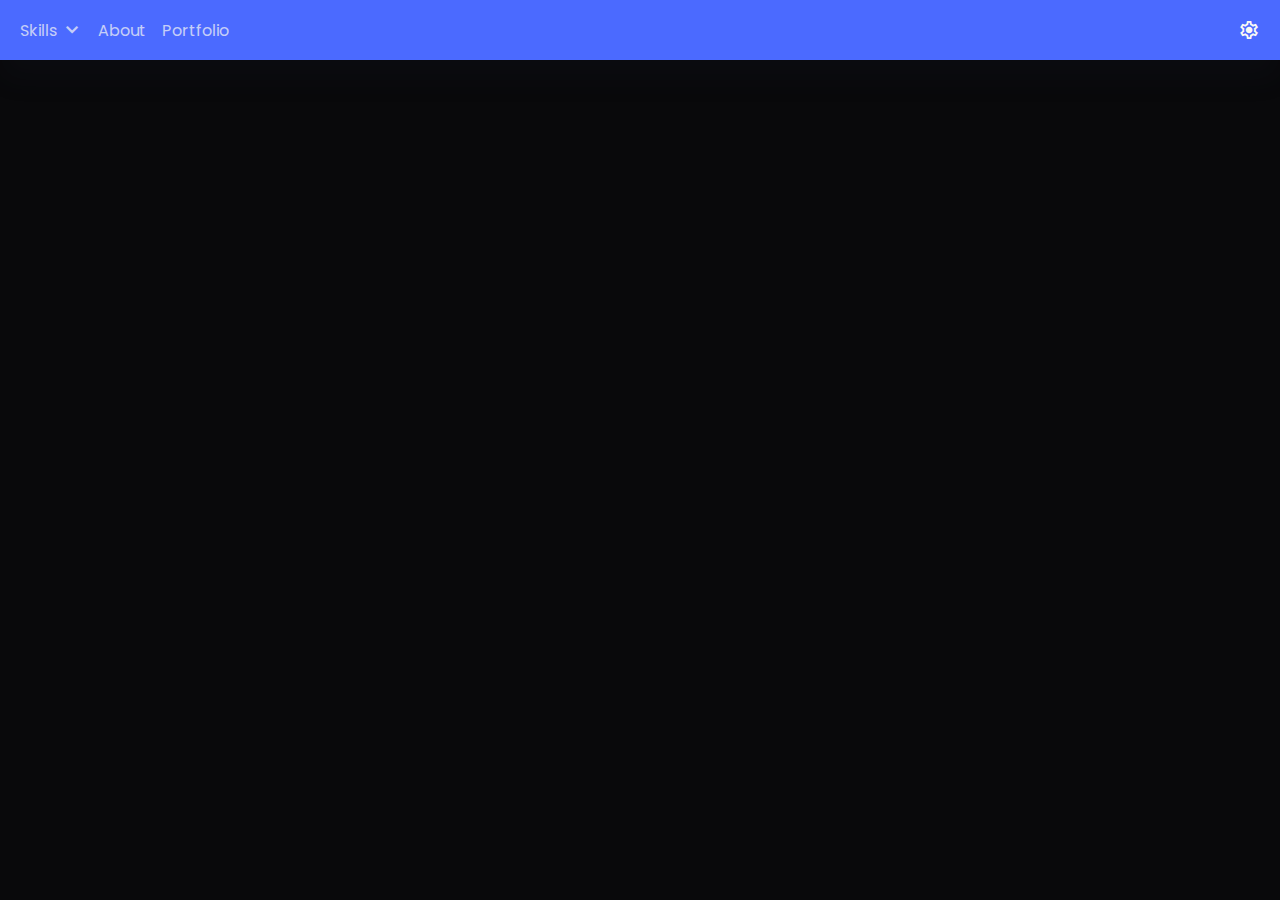
<file: navBars/index.html>
<!DOCTYPE html>
<html lang="en">
  <head>
    <meta charset="UTF-8" />
    <meta http-equiv="X-UA-Compatible" content="IE=edge" />
    <meta name="viewport" content="width=device-width, initial-scale=1.0" />
    <link
      rel="stylesheet"
      href="https://fonts.googleapis.com/css2?family=Material+Symbols+Outlined:opsz,wght,FILL,GRAD@24,400,1,0"
    />
    <link rel="preconnect" href="https://fonts.googleapis.com" />
    <link rel="preconnect" href="https://fonts.gstatic.com" crossorigin />
    <link
      href="https://fonts.googleapis.com/css2?family=Poppins:wght@400;500;600&display=swap"
      rel="stylesheet"
    />
    <link rel="stylesheet" href="styles.css" />
    <title>Dropdown 6</title>
  </head>
  <body>
    <nav>
      <a
        class="dropdown-button"
        onmouseenter="toggleMenuOpen(true)"
        onmouseleave="toggleMenuOpen(false)"
      >
        Skills
        <span class="material-symbols-outlined"> expand_more </span>
      </a>
      <a> About </a>
      <a> Portfolio </a>
      <span class="material-symbols-outlined"> settings </span>
    </nav>
    <div
      onmouseenter="toggleMenuOpen(true)"
      onmouseleave="toggleMenuOpen(false)"
      class="menu"
    >
      <div class="menu-buttons">
        <button class="active" onclick="toggleMenuBlock(this, 0)">
          <span class="material-symbols-outlined"> deployed_code </span>
          Coding
        </button>
        <button onclick="toggleMenuBlock(this, 1)">
          <span class="material-symbols-outlined"> palette </span> Design
        </button>
        <button onclick="toggleMenuBlock(this, 2)">
          <span class="material-symbols-outlined"> dns </span> DevOps
        </button>
      </div>
      <div id="menuContent" class="menu-content">
        <div class="menu-block">
          <p>React</p>
          <p>HTML</p>
          <p>CSS</p>
          <p>JavaScript</p>
          <p>TypeScript</p>
          <p>ECMAScript</p>
          <p>Vue</p>
          <p>Svelte</p>
          <p>Angular</p>
        </div>
        <div class="menu-block">
          <p>Figma</p>
          <p>Photoshop</p>
          <p>Adobe XD</p>
          <p>Sketch</p>
          <p>InVision</p>
          <p>EdrawMax</p>
          <p>After Effects</p>
          <p>Jitter</p>
          <p>Spline</p>
        </div>
        <div class="menu-block">
          <p>Netlify</p>
          <p>Vercel</p>
          <p>Heroku</p>
          <p>GitHub</p>
          <p>Bit Bucket</p>
          <p>npm</p>
        </div>
      </div>
    </div>
    <script src="main.js"></script>
  </body>
</html>
</file>
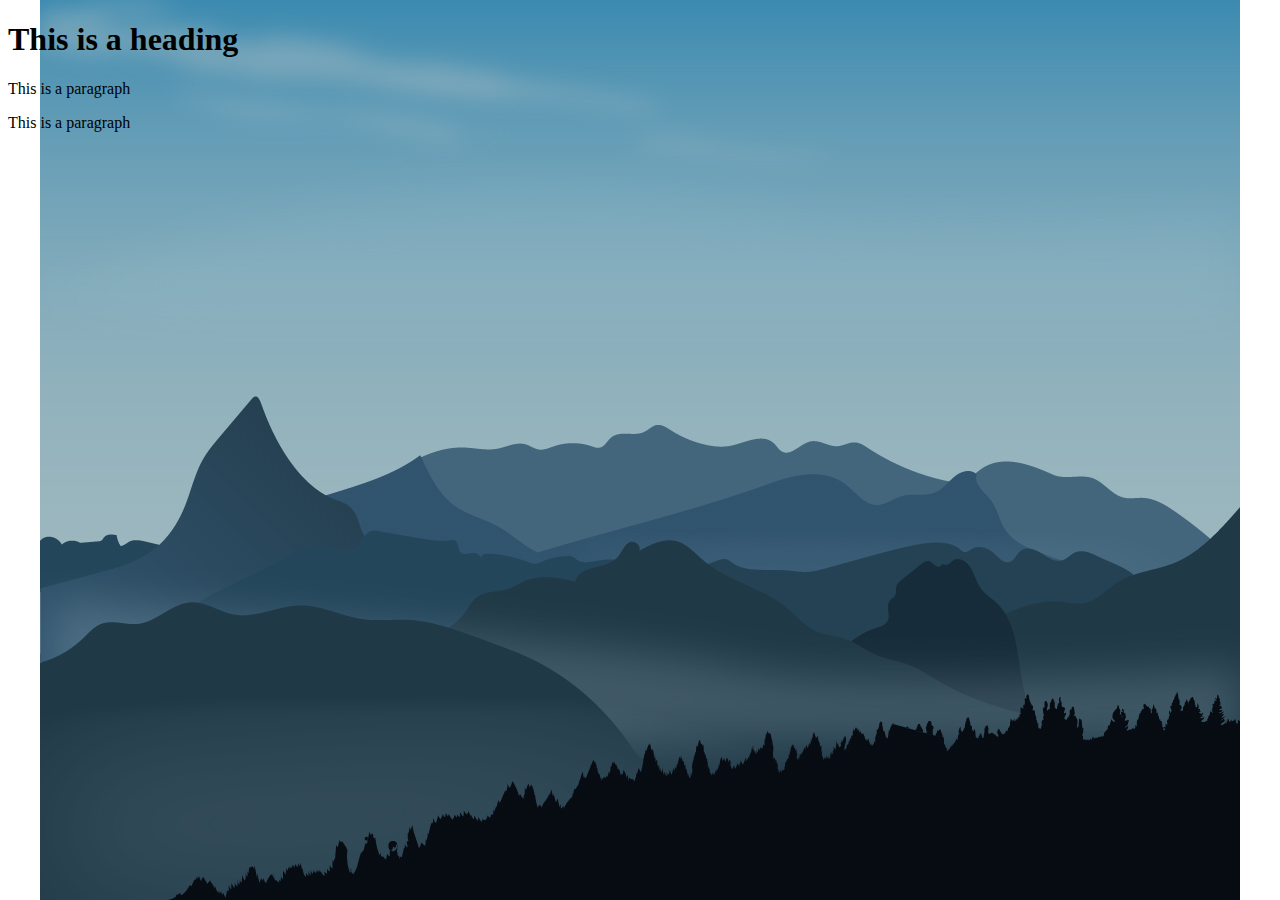
<file: Note/index.html>
<!DOCTYPE html>
<html lang="en">
<head>
    <meta charset="UTF-8">
    <meta name="viewport" content="width=device-width, initial-scale=1.0">
    <title>Document</title>
    <style>
        body {
          background-image: url("/Note/bg.jpg");
          
        background-repeat
        : 
        no-repeat
        ;
          
        background-position
        : 
        top center
        ;
        }
        </style>
</head>
<body>
    <h1>This is a heading</h1>
    <p>This is a paragraph</p>
    <p>This is a paragraph</p>
  </body>
</html>
</file>
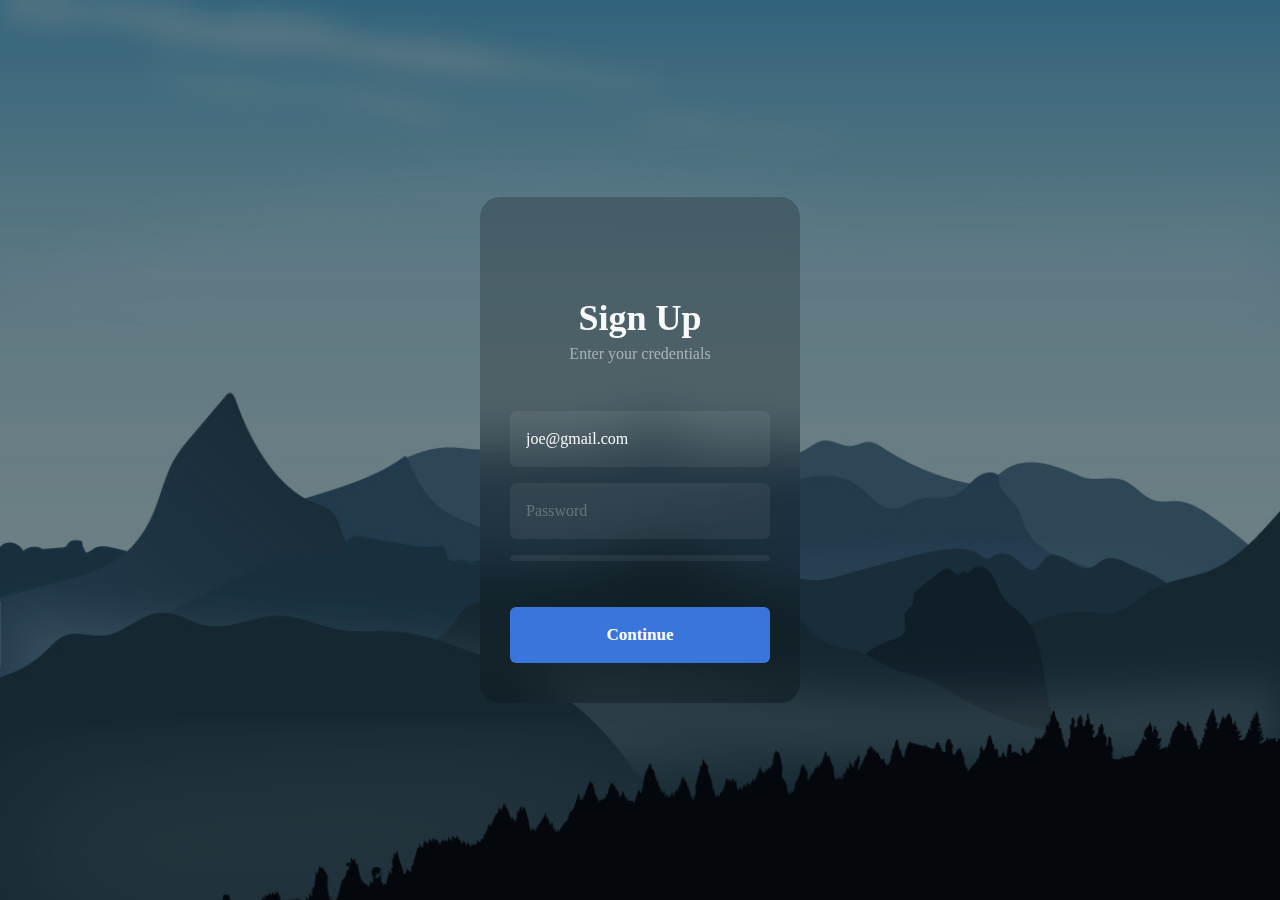
<file: SignUp/index.html>
<!DOCTYPE html>
<html lang="en">
  <head>
    <title>Signups</title>
    <link rel="stylesheet" href="styles.css" />
  </head>
  <body>
    <div class="login-card">
      <h2>Sign Up</h2>
      <h3>Enter your credentials</h3>
      <form class="login-form">
        <input
          autocomplete="off"
          spellcheck="false"
          class="control"
          type="email"
          placeholder="Email"
          value="joe@gmail.com"
        />
        <input
          spellcheck="false"
          class="control"
          id="password"
          type="password"
          placeholder="Password"
          oninput="handleChange()"
        />
        <div id="bars">
          <div></div>
        </div>
        <div class="strength" id="strength"></div>
        <button class="control" type="button">Continue</button>
      </form>
    </div>
    <script type="text/javascript" src="main.js"></script>
  </body>
</html>
</file>
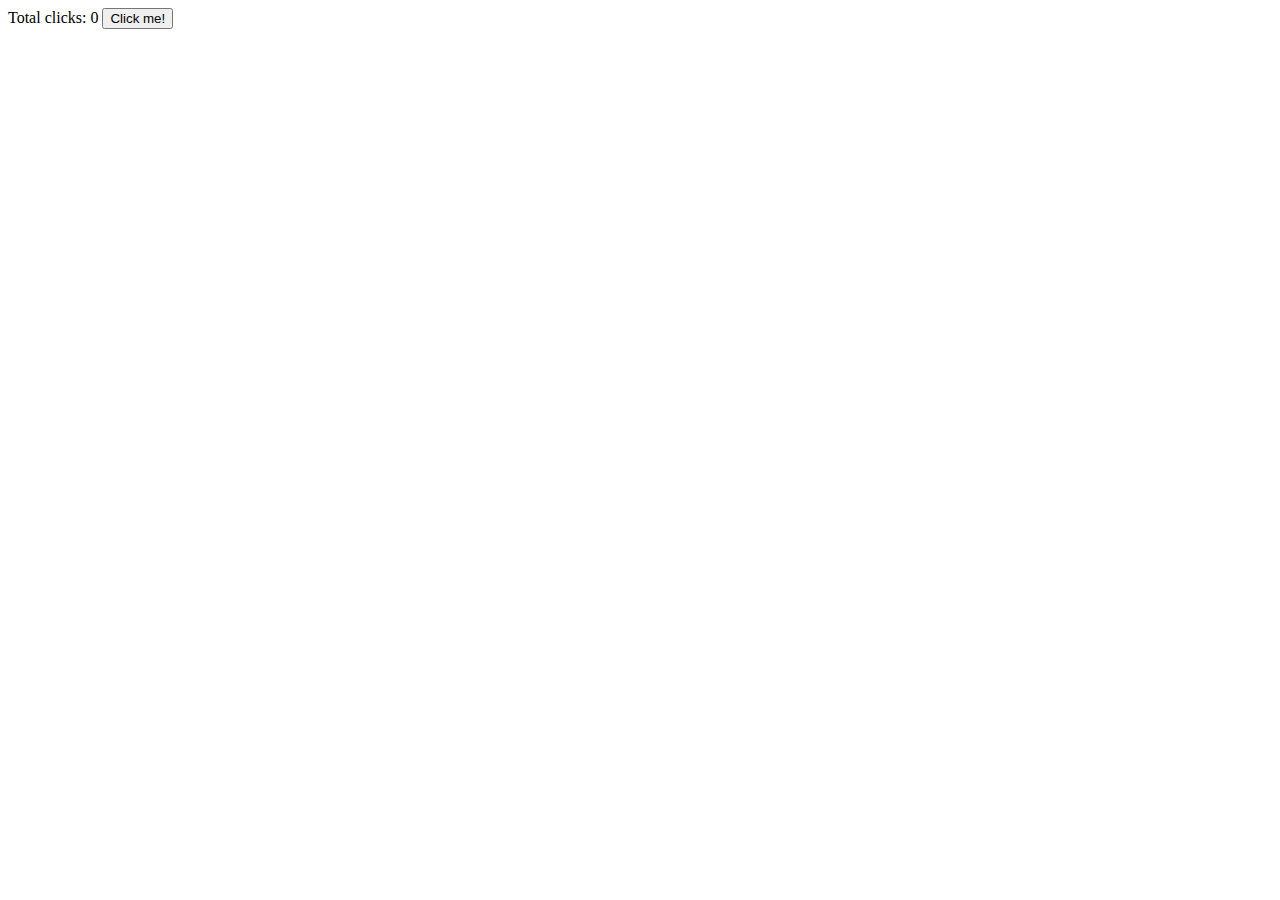
<file: ReactJS로 영화 웹 서비스 만들기/vanilla.html>
<!DOCTYPE html>
<html lang="en">
<head>
    <meta charset="UTF-8">
    <meta name="viewport" content="width=device-width, initial-scale=1.0">
    <title>Practice</title>
</head>
<body>
    <span>Total clicks: 0</span>
    <button id="btn">Click me!</button>
    <script>
        let count = 0;
        const btn = document.getElementById("btn");
        const span = document.querySelector("span");
        function handleClick() {
            count = count + 1;
            span.innerText = `Total clicks: ${count}`;
        }
        btn.addEventListener("click", handleClick);

    </script>
</body>
</html>
</file>
<file: navBars/styles.css>
* {
    box-sizing: border-box;
  }
  
  body {
    margin: 0;
    background: #09090b;
    color: #faf9f5;
    height: 100vh;
    overflow-x: hidden;
    font-family: "Euclid Circular A", "Poppins";
  }
  
  :root {
    --color-primary: #4b6aff;
    --sidebar-width: 150px;
    --menu-height: 140px;
  }
  
  nav {
    position: relative;
    z-index: 2;
    display: flex;
    align-items: center;
    padding: 0 20px;
    background: var(--color-primary);
    width: 100%;
    height: 60px;
    box-shadow: 0 20px 30px rgba(57, 76, 96, 0.06);
  }
  
  nav > span {
    margin-left: auto;
    font-size: 22px !important;
  }
  
  nav a {
    text-decoration: none;
    color: inherit;
    font-weight: 500;
    padding: 0 10px;
    opacity: 0.7;
    cursor: pointer;
  }
  
  nav > img {
    width: 34px;
    height: 34px;
    border-radius: 50%;
  }
  
  nav > a {
    display: flex;
    align-items: center;
    font-weight: 400;
    gap: 3px;
    height: 60px;
    padding: 0 16px 0 0;
  }
  
  .menu {
    display: flex;
    overflow: hidden;
    position: fixed;
    z-index: 1;
    top: 60px;
    left: 0;
    width: 100vh;
    height: var(--menu-height);
    background: #1d1d20;
    opacity: 0;
    visibility: hidden;
    /* opacity: 1;
    visibility: visible; */
    translate: 0 -20px;
    box-shadow: 0 20px 30px rgba(57, 76, 96, 0.06);
    transition: 0.3s;
  }
  
  body.open .menu {
    opacity: 1;
    visibility: visible;
    translate: 0;
  }
  
  body.open .dropdown-button,
  nav a:hover {
    opacity: 1;
  }
  
  nav span {
    transition: 0.3s;
  }
  
  .dropdown-button > span {
    margin-right: -2px;
  }
  
  body.open .dropdown-button span {
    rotate: -180deg;
  }
  
  .menu-buttons {
    margin: 12px 0;
    padding: 0 12px;
    display: grid;
    gap: 4px;
    place-items: center;
    border-right: 1px solid rgb(255 255 255 / 8%);
    width: var(--sidebar-width);
  }
  
  .menu-buttons button {
    margin: 0;
    font-size: 14px;
    width: 100%;
    height: 100%;
    padding: 0 0 0 10px;
    background: transparent;
    border-radius: 6px;
    border: 0;
    color: #f9f9f9;
    display: flex;
    gap: 6px;
    opacity: 0.7;
    align-items: center;
    font-weight: 400;
    font-family: inherit;
    transition: 0.3s;
  }
  
  .menu-buttons button span {
    font-size: 16px;
  }
  
  .menu-buttons button.active {
    opacity: 1;
  }
  
  .menu-buttons button.active {
    background: var(--color-primary);
  }
  
  .menu-buttons button:hover:not(.active) {
    background: #2b2e35;
    cursor: pointer;
  }
  
  .menu-content {
    position: absolute;
    top: 0;
    left: var(--sidebar-width);
    height: calc(var(----menu-height) * 3);
    padding-left: 30px;
    transition: 0.6s;
  }
  
  .menu-content p {
    display: flex;
    align-items: center;
    height: 40px;
    font-size: 13px;
    margin: 0;
    color: #f9f9f9;
  }
  
  .menu-block {
    display: grid;
    grid-template-columns: repeat(3, 1fr);
    grid-auto-rows: 41px;
    align-content: center;
    gap: 0 30px;
    height: var(--menu-height);
  }
</file>
<file: SignUp/styles.css>
* {
    box-sizing: border-box;
  }
  
  html,
  body,
  .wrapper {
    height: 100%;
  }
  
  body {
    display: grid;
    place-items: center;
    margin: 0;
    background-color: #000000;
    background-image: url("bg.jpg");
    background-repeat: no-repeat;
    background-size: cover;
    background-position: center center;
    font-family: "Euclid Circular A";
    color: rgb(255 255 255 / 50%);
  }
  
  body::before {
    content: "";
    position: fixed;
    top: 0;
    left: 0;
    width: 100%;
    height: 100%;
    background-color: rgb(0 0 0 / 30%);
  }
  
  button {
    background: transparent;
    border: 0;
    cursor: pointer;
  }
  
  .control {
    border: 0;
    border-radius: 8px;
    outline: none;
    width: 100%;
    height: 56px;
    padding: 0 16px;
    background: rgb(255 255 255 / 6%);
    border-radius: 6px;
    color: #f9f9f9;
    margin: 8px 0;
    font-family: inherit;
    text-align: left;
    font-size: 16px;
    transition: 0.4s;
  }
  
  .login-card {
    width: 320px;
    padding: 100px 30px 32px;
    border-radius: 1.25rem;
    background: rgb(0 0 0 / 21%);
    backdrop-filter: blur(26px);
    text-align: center;
  }
  
  .login-card > h2 {
    font-size: 36px;
    font-weight: 600;
    margin: 0 0 6px;
    color: #f9f9f9;
  }
  
  .login-card > h3 {
    color: rgb(255 255 255 / 50%);
    margin: 0 0 40px;
    font-weight: 500;
    font-size: 1rem;
  }
  
  .login-form {
    width: 100%;
    margin: 0;
    display: grid;
  }
  
  .login-form input.control::placeholder {
    color: rgb(255 255 255 / 25%);
  }
  
  .login-form > button.control {
    cursor: pointer;
    width: 100%;
    height: 56px;
    padding: 0 16px;
    background: #3a75dc;
    color: #fff;
    border: 0;
    font-family: inherit;
    font-size: 17px;
    font-weight: 600;
    text-align: center;
    transition: all 0.375s;
  }
  
  .username {
    position: relative;
  }
  
  .indicator {
    display: flex;
    align-items: center;
    justify-content: space-between;
  }
  
  #bars {
    margin: 8px 0;
    flex: 1 1 auto;
    display: flex;
    align-items: center;
    gap: 8px;
    height: 6px;
    border-radius: 3px;
    background: rgb(255 255 255 / 6%);
  }
  
  #bars div {
    height: 6px;
    border-radius: 3px;
    transition: 0.4s;
    width: 0%;
  }
  
  #bars.weak div {
    background: #d0424f;
    width: 33.33%;
  }
  
  #bars.medium div {
    background: #e58448;
    width: 66.66%;
  }
  
  #bars.strong div {
    background: #1eb965;
    width: 100%;
  }
  
  .strength {
    text-align: left;
    height: 30px;
    text-transform: capitalize;
  }
</file>
